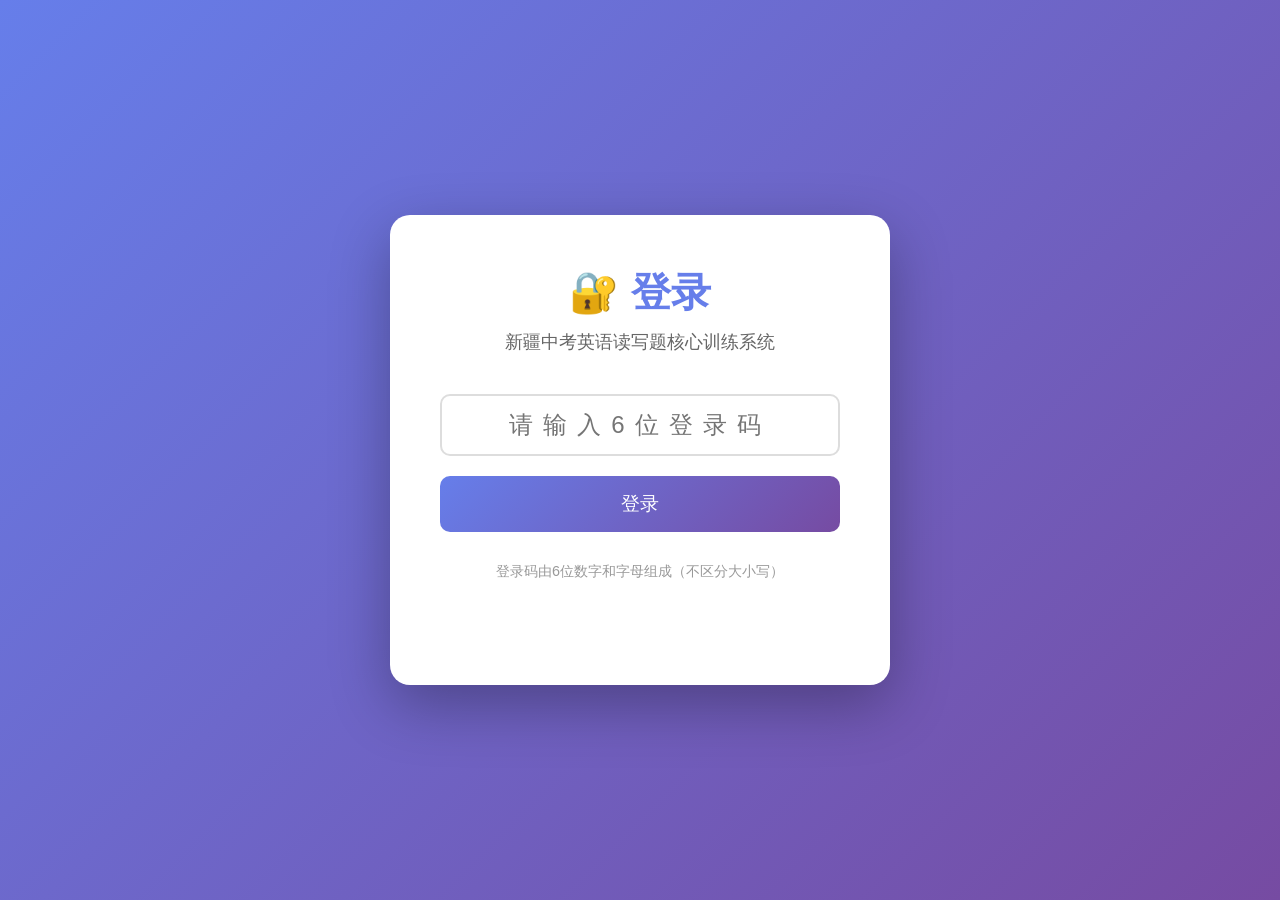
<file: index.html>
<!DOCTYPE html>
<html lang="zh-CN">
<head>
    <meta charset="UTF-8">
    <meta name="viewport" content="width=device-width, initial-scale=1.0">
    <title>新疆中考英语读写题核心训练</title>
    <link rel="stylesheet" href="style.css">
    <script src="auth.js"></script>
</head>
<body>
    <div class="container">
        <h1>📚 新疆中考英语读写题核心训练</h1>
        
        <div style="text-align: center; margin-bottom: 30px;">
            <p style="font-size: 1.2em; color: #666;">同义词转化记忆与练习系统</p>
        </div>
        
    <div class="nav-buttons">
        <a href="vocabulary.html" class="nav-btn">📝 列表记忆</a>
        <a href="flashcards.html" class="nav-btn">🃏 卡片记忆</a>
        <a href="quiz.html" class="nav-btn">✍️ 选择题检验</a>
        <a href="strategy.html" class="nav-btn" style="background: linear-gradient(135deg, #e74c3c 0%, #c0392b 100%);">❤️ 读写题攻略</a>
    </div>
        
        <div style="margin-top: 50px; padding: 30px; background: #f8f9fa; border-radius: 15px;">
            <h2>使用说明</h2>
            <ol style="line-height: 2; font-size: 1.1em; margin-left: 20px;">
                <li><strong>列表记忆</strong>：查看所有同义词组，勾选已掌握的词汇</li>
                <li><strong>卡片记忆</strong>：闪卡式记忆，点击卡片翻转查看释义</li>
                <li><strong>选择题检验</strong>：测试你对同义词的掌握程度</li>
            </ol>
            
            <div style="margin-top: 20px; padding: 15px; background: #fff3cd; border-radius: 10px;">
                <strong>💡 提示：</strong>
                <ul style="margin-left: 20px; margin-top: 10px;">
                    <li>进度会自动保存到本地，下次打开自动恢复</li>
                    <li>建议先通过列表和卡片记忆，再进行选择题检验</li>
                </ul>
            </div>
        </div>
        
        <div style="margin-top: 30px; text-align: center; color: #999;">
            <p>📖 共收录 <strong>199</strong> 组核心同义词组</p>
            <p style="margin-top: 10px;">🎯 目标：熟练掌握所有同义词转化</p>
        </div>
    </div>
</body>
</html>
</file>
<file: style.css>
/* 新疆中考英语读写题核心训练 - 样式表 */

* {
    margin: 0;
    padding: 0;
    box-sizing: border-box;
}

body {
    font-family: 'Microsoft YaHei', Arial, sans-serif;
    background: linear-gradient(135deg, #667eea 0%, #764ba2 100%);
    min-height: 100vh;
    padding: 20px;
}

.container {
    max-width: 1200px;
    margin: 0 auto;
    background: white;
    border-radius: 20px;
    box-shadow: 0 20px 60px rgba(0,0,0,0.3);
    padding: 40px;
}

h1 {
    text-align: center;
    color: #667eea;
    margin-bottom: 30px;
    font-size: 2.5em;
}

h2 {
    color: #764ba2;
    margin-bottom: 20px;
    font-size: 1.8em;
}

/* 导航按钮 */
.nav-buttons {
    display: flex;
    justify-content: center;
    gap: 20px;
    margin-bottom: 40px;
    flex-wrap: wrap;
}

.nav-btn {
    padding: 15px 40px;
    font-size: 18px;
    background: linear-gradient(135deg, #667eea 0%, #764ba2 100%);
    color: white;
    border: none;
    border-radius: 10px;
    cursor: pointer;
    transition: transform 0.3s, box-shadow 0.3s;
    text-decoration: none;
    display: inline-block;
}

.nav-btn:hover {
    transform: translateY(-3px);
    box-shadow: 0 10px 20px rgba(102, 126, 234, 0.4);
}

/* 返回按钮 */
.back-btn {
    display: inline-block;
    padding: 10px 20px;
    background: #667eea;
    color: white;
    text-decoration: none;
    border-radius: 5px;
    margin-bottom: 20px;
}

.back-btn:hover {
    background: #764ba2;
}

/* 进度条 */
.progress-bar {
    width: 100%;
    height: 30px;
    background: #f0f0f0;
    border-radius: 15px;
    overflow: hidden;
    margin: 20px 0;
}

.progress-fill {
    height: 100%;
    background: linear-gradient(90deg, #667eea 0%, #764ba2 100%);
    display: flex;
    align-items: center;
    justify-content: center;
    color: white;
    font-weight: bold;
    transition: width 0.5s;
}

/* 表格样式 */
table {
    width: 100%;
    border-collapse: collapse;
    margin: 20px 0;
}

th, td {
    padding: 15px;
    text-align: left;
    border-bottom: 1px solid #ddd;
}

th {
    background: #667eea;
    color: white;
}

tr:hover {
    background: #f5f5f5;
}

/* 复选框 */
input[type="checkbox"] {
    width: 20px;
    height: 20px;
    cursor: pointer;
}

/* 按钮 */
.btn {
    padding: 10px 20px;
    font-size: 16px;
    border: none;
    border-radius: 5px;
    cursor: pointer;
    transition: background 0.3s;
}

.btn-primary {
    background: #667eea;
    color: white;
}

.btn-primary:hover {
    background: #764ba2;
}

.btn-success {
    background: #28a745;
    color: white;
}

.btn-success:hover {
    background: #218838;
}

.btn-danger {
    background: #dc3545;
    color: white;
}

.btn-danger:hover {
    background: #c82333;
}

.btn-info {
    background: #17a2b8;
    color: white;
}

.btn-info:hover {
    background: #138496;
}

.btn-secondary {
    background: #6c757d;
    color: white;
}

.btn-secondary:hover {
    background: #5a6268;
}

.btn-warning {
    background: #ffc107;
    color: #333;
}

.btn-warning:hover {
    background: #e0a800;
}

/* 卡片样式 */
.flashcard {
    width: 400px;
    height: 300px;
    margin: 50px auto;
    perspective: 1000px;
    cursor: pointer;
}

.flashcard-inner {
    width: 100%;
    height: 100%;
    position: relative;
    transform-style: preserve-3d;
    transition: transform 0.8s;
}

.flashcard.flipped .flashcard-inner {
    transform: rotateY(180deg);
}

.flashcard-front, .flashcard-back {
    position: absolute;
    width: 100%;
    height: 100%;
    backface-visibility: hidden;
    border-radius: 20px;
    display: flex;
    flex-direction: column;
    justify-content: center;
    align-items: center;
    padding: 40px;
    box-shadow: 0 10px 30px rgba(0,0,0,0.2);
}

.flashcard-front {
    background: linear-gradient(135deg, #667eea 0%, #764ba2 100%);
    color: white;
}

.flashcard-back {
    background: white;
    color: #333;
    transform: rotateY(180deg);
    border: 3px solid #667eea;
}

.flashcard-word {
    font-size: 2em;
    margin-bottom: 20px;
}

.flashcard-meaning {
    font-size: 1.2em;
    color: #666;
}

/* 题目样式 */
.quiz-container {
    max-width: 800px;
    margin: 0 auto;
}

.quiz-question {
    background: #f8f9fa;
    padding: 30px;
    border-radius: 15px;
    margin-bottom: 30px;
}

.quiz-sentence {
    font-size: 1.3em;
    margin: 20px 0;
    line-height: 1.6;
}

.quiz-blank {
    display: inline-block;
    width: 150px;
    height: 30px;
    border-bottom: 2px solid #667eea;
    margin: 0 5px;
}

.quiz-options {
    display: grid;
    grid-template-columns: 1fr 1fr;
    gap: 20px;
    margin: 30px 0;
}

.quiz-option {
    padding: 20px;
    font-size: 1.2em;
    background: white;
    border: 2px solid #667eea;
    border-radius: 10px;
    cursor: pointer;
    transition: all 0.3s;
}

.quiz-option:hover {
    background: #667eea;
    color: white;
}

.quiz-option.selected {
    background: #667eea;
    color: white;
}

.quiz-option.correct {
    background: #28a745;
    border-color: #28a745;
    color: white;
}

.quiz-option.wrong {
    background: #dc3545;
    border-color: #dc3545;
    color: white;
}

/* 筛选器 */
.filter-container {
    margin: 20px 0;
    display: flex;
    gap: 10px;
    align-items: center;
}

/* 响应式 */
@media (max-width: 768px) {
    .container {
        padding: 20px;
    }
    
    h1 {
        font-size: 1.8em;
    }
    
    .nav-buttons {
        flex-direction: column;
    }
    
    .quiz-options {
        grid-template-columns: 1fr;
    }
}
</file>
